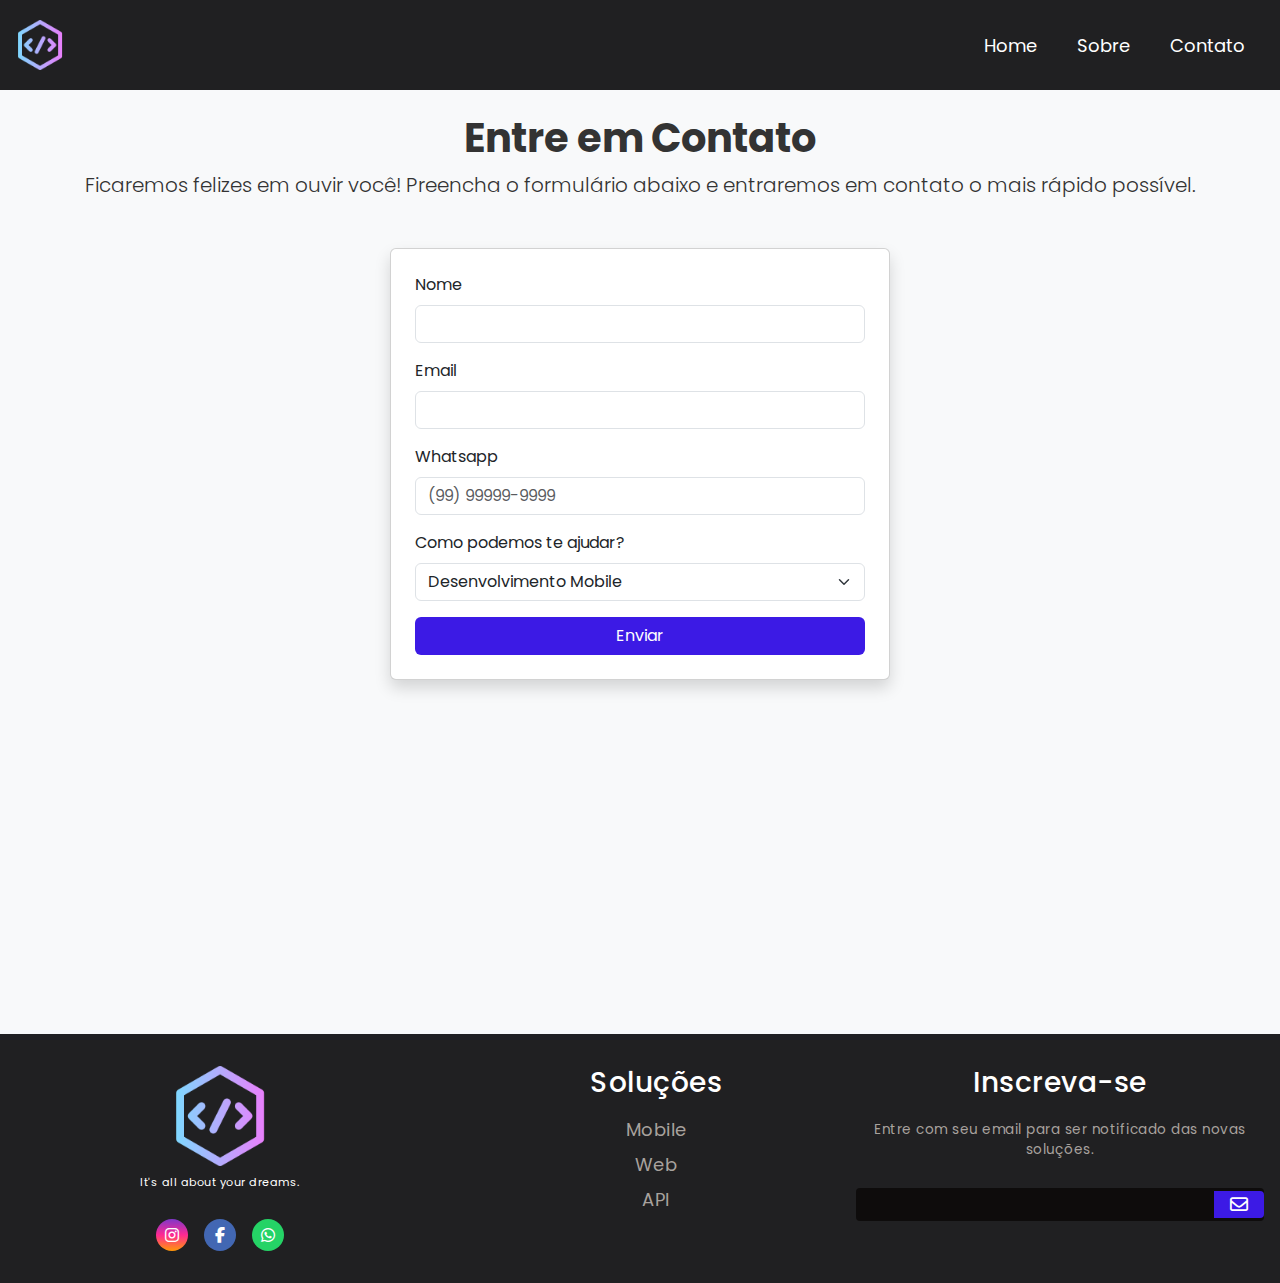
<file: html/contato.html>
<!doctype html>
<html lang="en">    
    <div id="header"></div>
    
    <body style="display: none; background-color: #f8f9fa; color: #333;">
      <div id="header"></div>
      <nav id="navbar" role="navigation"></nav>
      
      
      <main class="container mt-4">
          <section class="text-center mb-5">
              <h1 class="fw-bold">Entre em Contato</h1>
              <p class="lead">Ficaremos felizes em ouvir você! Preencha o formulário abaixo e entraremos em contato o mais rápido possível.</p>
          </section>
  
          <div class="card shadow p-4 mx-auto" style="max-width: 500px;">
              <form id="contactForm">
                  <div class="mb-3">
                      <label for="inputName" class="form-label">Nome</label>
                      <input type="text" class="form-control" id="inputName" required>
                  </div>
                  <div class="mb-3">
                      <label for="inputEmail" class="form-label">Email</label>
                      <input type="email" class="form-control" id="inputEmail" required>
                  </div>
                  <div class="mb-3">
                      <label for="inputTel" class="form-label">Whatsapp</label>
                      <input type="tel" class="form-control" id="inputTel" placeholder="(99) 99999-9999" required>
                  </div>
                  <div class="mb-3">
                      <label for="selectTipo" class="form-label">Como podemos te ajudar?</label>
                      <select class="form-select" id="selectTipo">
                          <option value="1">Desenvolvimento Mobile</option>
                          <option value="2">Desenvolvimento Web</option>
                          <option value="3">Integrações API</option>
                      </select>
                  </div>
                  <button id="btn_enviar" type="submit" class="btn w-100">Enviar</button>
              </form>
          </div>
          
          <div class="alert alert-success text-center mt-3" role="alert" id="successAlert" style="display: none; max-width: 500px; margin: 20px auto;">
              Enviado com sucesso!
          </div>
      </main>
      
      <div id="footer"></div>
      
      <script src="https://cdn.jsdelivr.net/npm/bootstrap@5.3.3/dist/js/bootstrap.bundle.min.js" crossorigin="anonymous"></script>
      <script src="../js/script.js"></script>
      <script src="../js/contato.js"></script>
  </body>
</html>
</file>
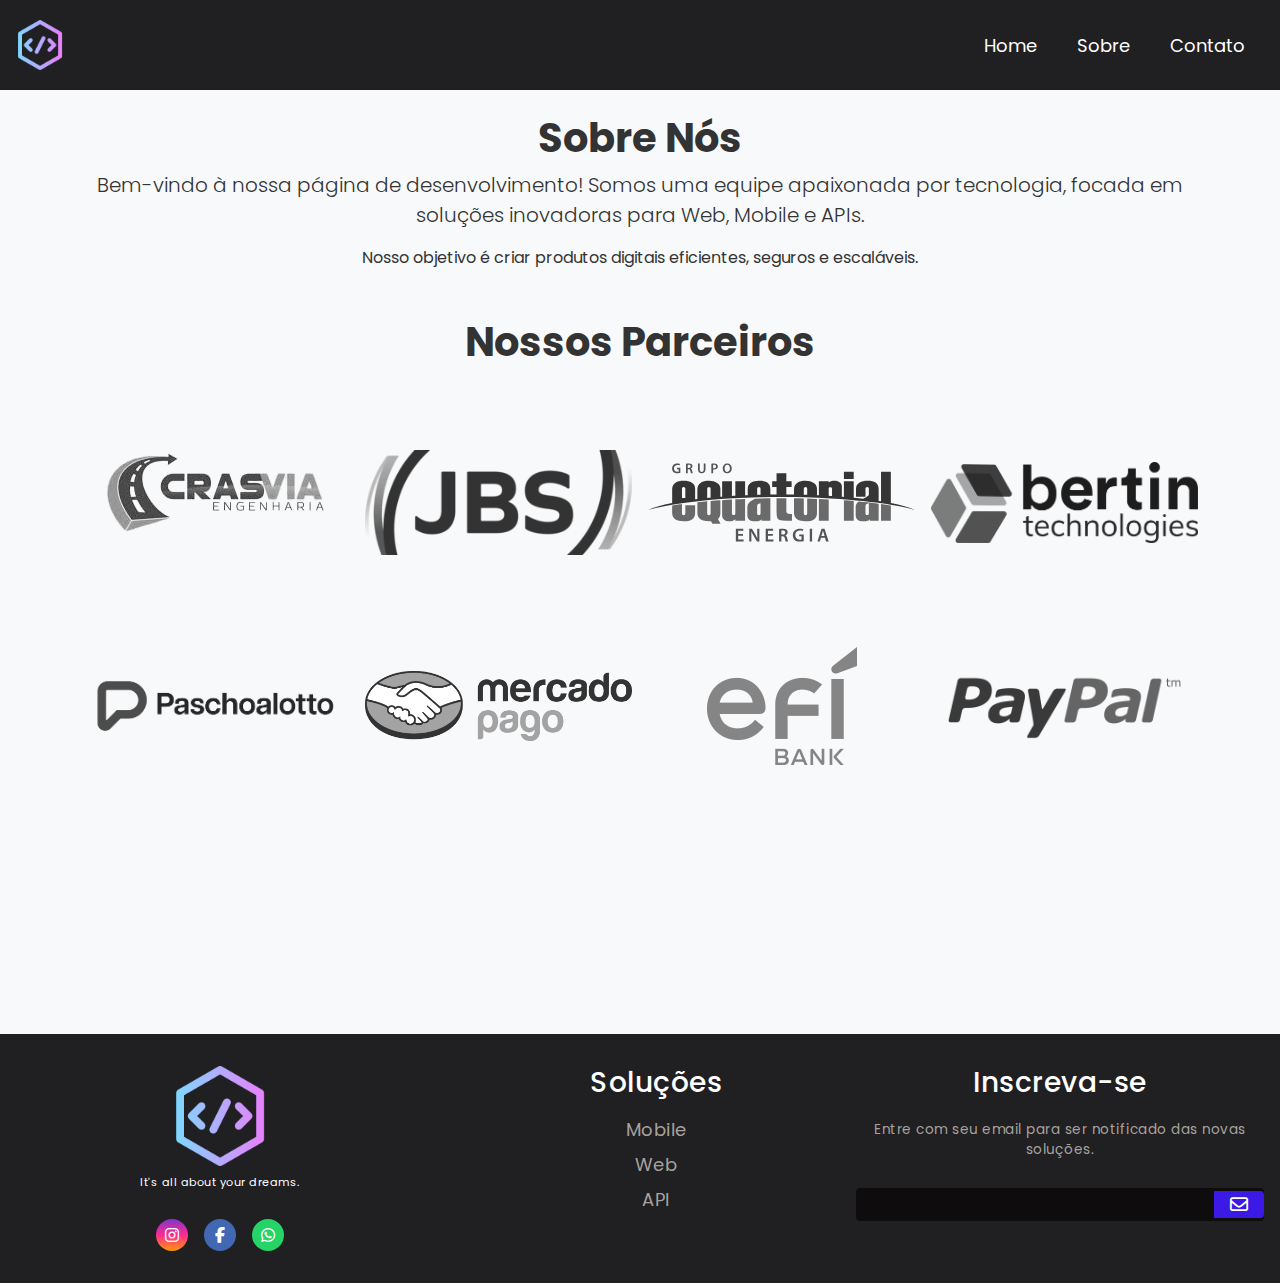
<file: html/sobre.html>
<!doctype html>
<html lang="en">
    <div id="header"></div>
    <nav id="navbar" role="navigation"></nav>
    <body style="display: none; background-color: #f8f9fa; color: #333;">
        
        <main class="container mt-4">
            <section class="text-center mb-5">
                <h1 class="fw-bold">Sobre Nós</h1>
                <p class="lead">Bem-vindo à nossa página de desenvolvimento! Somos uma equipe apaixonada por tecnologia, focada em soluções inovadoras para Web, Mobile e APIs.</p>
                <p>Nosso objetivo é criar produtos digitais eficientes, seguros e escaláveis.</p>
            </section>
            
            <section>
                <h1 class="fw-bold text-center mb-4">Nossos Parceiros</h1>
                <div class="row row-cols-2 row-cols-md-4 g-3 align-items-center">
                    <div class="col d-flex justify-content-center align-items-center"><img src="../img/bradesco.png" class="img-fluid img-black" alt="Bradesco"></div>
                    <div class="col d-flex justify-content-center align-items-center"><img src="../img/itau.png" class="img-fluid img-black" alt="Itaú"></div>
                    <div class="col d-flex justify-content-center align-items-center"><img src="../img/equatorial.svg" class="img-fluid img-black" alt="Equatorial"></div>
                    <div class="col d-flex justify-content-center align-items-center"><img src="../img/ifood.png" class="img-fluid img-black" alt="iFood"></div>
                    <div class="col d-flex justify-content-center align-items-center"><img src="../img/santander.png" class="img-fluid img-black" alt="Santander"></div>
                    <div class="col d-flex justify-content-center align-items-center"><img src="../img/tim.png" class="img-fluid img-black" alt="TIM"></div>
                    <div class="col d-flex justify-content-center align-items-center"><img src="../img/uber.png" class="img-fluid img-black" alt="Uber"></div>
                    <div class="col d-flex justify-content-center align-items-center"><img src="../img/wege.png" class="img-fluid img-black" alt="WEG"></div>
                </div>
            </section>
            <br>
        </main>            
    
        <div id="footer"></div>
        
        <script src="https://cdn.jsdelivr.net/npm/bootstrap@5.3.3/dist/js/bootstrap.bundle.min.js" crossorigin="anonymous"></script>
        <script src="../js/script.js"></script>
    </body>
</html>
</file>
